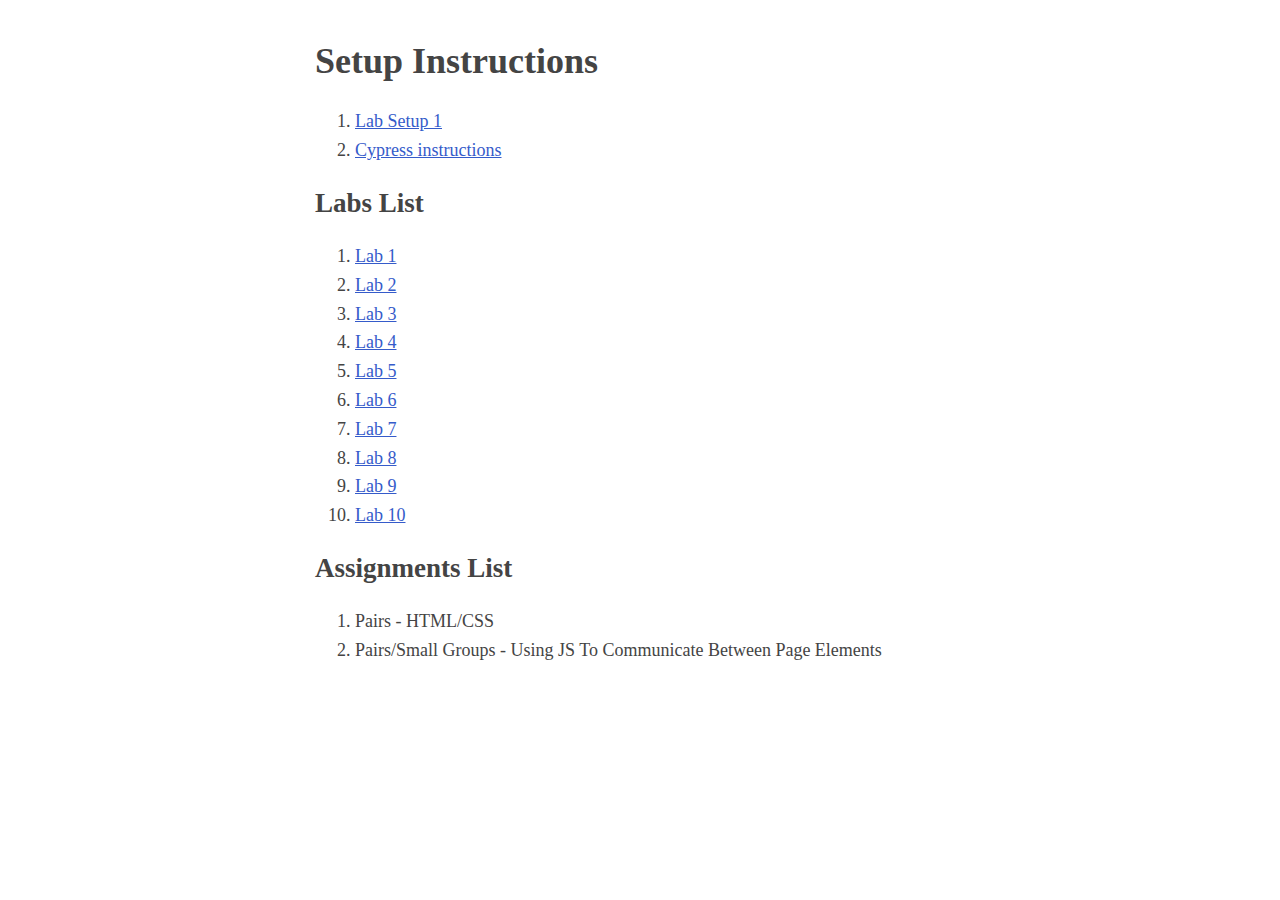
<file: public/index.html>
<html lang="en">
    <head>
        <title>Labs Index</title>
        <link rel="stylesheet" href="base_style.css">
    </head>
    <body>
        <h1>Setup Instructions</h1>
        <ol>
            <li><a href="setup_instructions.html">Lab Setup 1</a></li>
            <li><a href="cypress_instructions.html">Cypress instructions</a></li>
        </ol>
            
        <h2>Labs List</h2>
        <ol>
            <li><a href="/lab_1">Lab 1</a></li>
            <li><a href="/lab_2">Lab 2</a></li>
            <li><a href="/lab_3">Lab 3</a></li>
            <li><a href="/lab_4">Lab 4</a></li>
            <li><a href="/lab_5">Lab 5</a></li>
            <li><a href="/lab_6">Lab 6</a></li>
            <li><a href="/lab_7">Lab 7</a></li>
            <li><a href="/lab_8">Lab 8</a></li>
            <li><a href="/lab_9">Lab 9</a></li>
            <li><a href="/lab_10">Lab 10</a></li>
        </ol>
        <h2>Assignments List</h2>
        <ol>
            <li>Pairs - HTML/CSS</li>
            <li>Pairs/Small Groups - Using JS To Communicate Between Page Elements</li>
        </ol>
    </body>
</html>
</file>
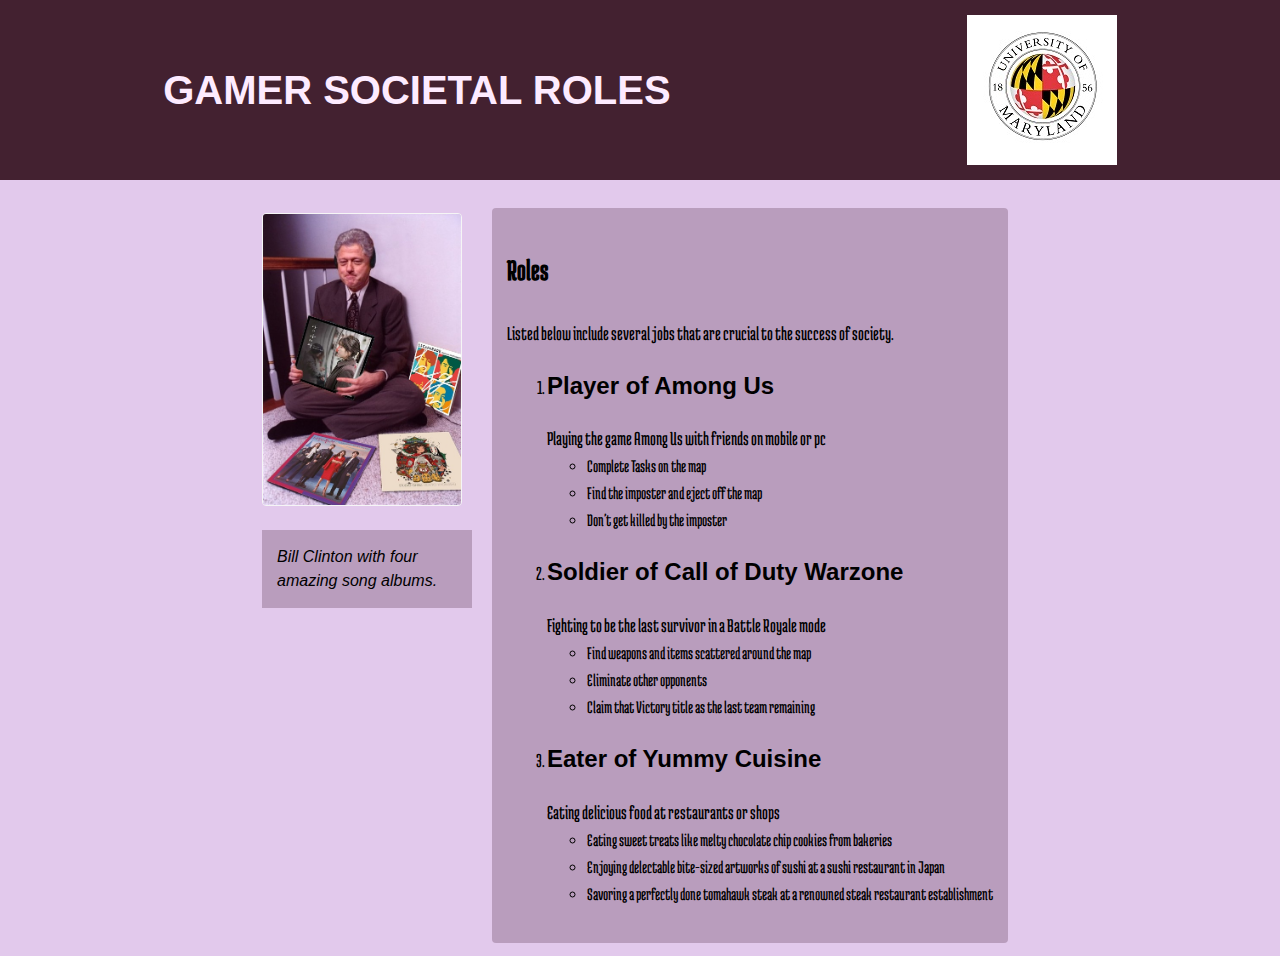
<file: public/asst-1/index.html>
<!DOCTYPE html>
<html lang="en">
  <head>
    <meta charset="utf-8">
    <title>Group 63 Assignment 1</title>
    <link href="https://fonts.googleapis.com/css2?family=Medula+One&display=swap" rel="stylesheet">
    <link href="styles.css" rel="stylesheet">
  </head>

  <body>
    <div class="header">
        <h1 class="heading">Gamer Societal Roles</h1>
        <img src="umd_logo.jpg" alt="UMD Logo" style="width:150px;height:150px;">
    </div>
    <div class="wrapper">
        <div class="container">
            <div class="one">
                <img class="profile-image" src="favorite-1_th.jpg" alt="Bill Clinton with four of my favorite songs or music, links to larger version of the image">
                <p class="caption">Bill Clinton with four amazing song albums.</p>
            </div>
            <div class="two">
                <h2>Roles</h2>
                <p>Listed below include several jobs that are crucial to the success of society.</p>
                <ol>
                    <li>
                        <h2 class="jobtitle">Player of Among Us</h2>
                        <div class="jobdescription">Playing the game Among Us with friends on mobile or pc</div>
                        <ul class="resp">
                            <li>Complete Tasks on the map</li>
                            <li>Find the imposter and eject off the map</li>
                            <li>Don't get killed by the imposter</li>
                        </ul>
                    </li>
                    <li>
                        <h2 class="jobtitle">Soldier of Call of Duty Warzone</h2>
                        <div class="jobdescription">Fighting to be the last survivor in a Battle Royale mode</div>
                        <ul class="resp">
                            <li>Find weapons and items scattered around the map</li>
                            <li>Eliminate other opponents</li>
                            <li>Claim that Victory title as the last team remaining</li>
                        </ul>
                    </li>
                    <li>
                        <h2 class="jobtitle">Eater of Yummy Cuisine</h2>
                        <div class="jobdescription">Eating delicious food at restaurants or shops</div>
                        <ul class="resp">
                            <li>Eating sweet treats like melty chocolate chip cookies from bakeries</li>
                            <li>Enjoying delectable bite-sized artworks of sushi at a sushi restaurant in Japan</li>
                            <li>Savoring a perfectly done tomahawk steak at a renowned steak restaurant establishment</li>
                        </ul>
                    </li>
                </ol>
            </div>
        </div>
    </div>
  </body>
</html>
</file>
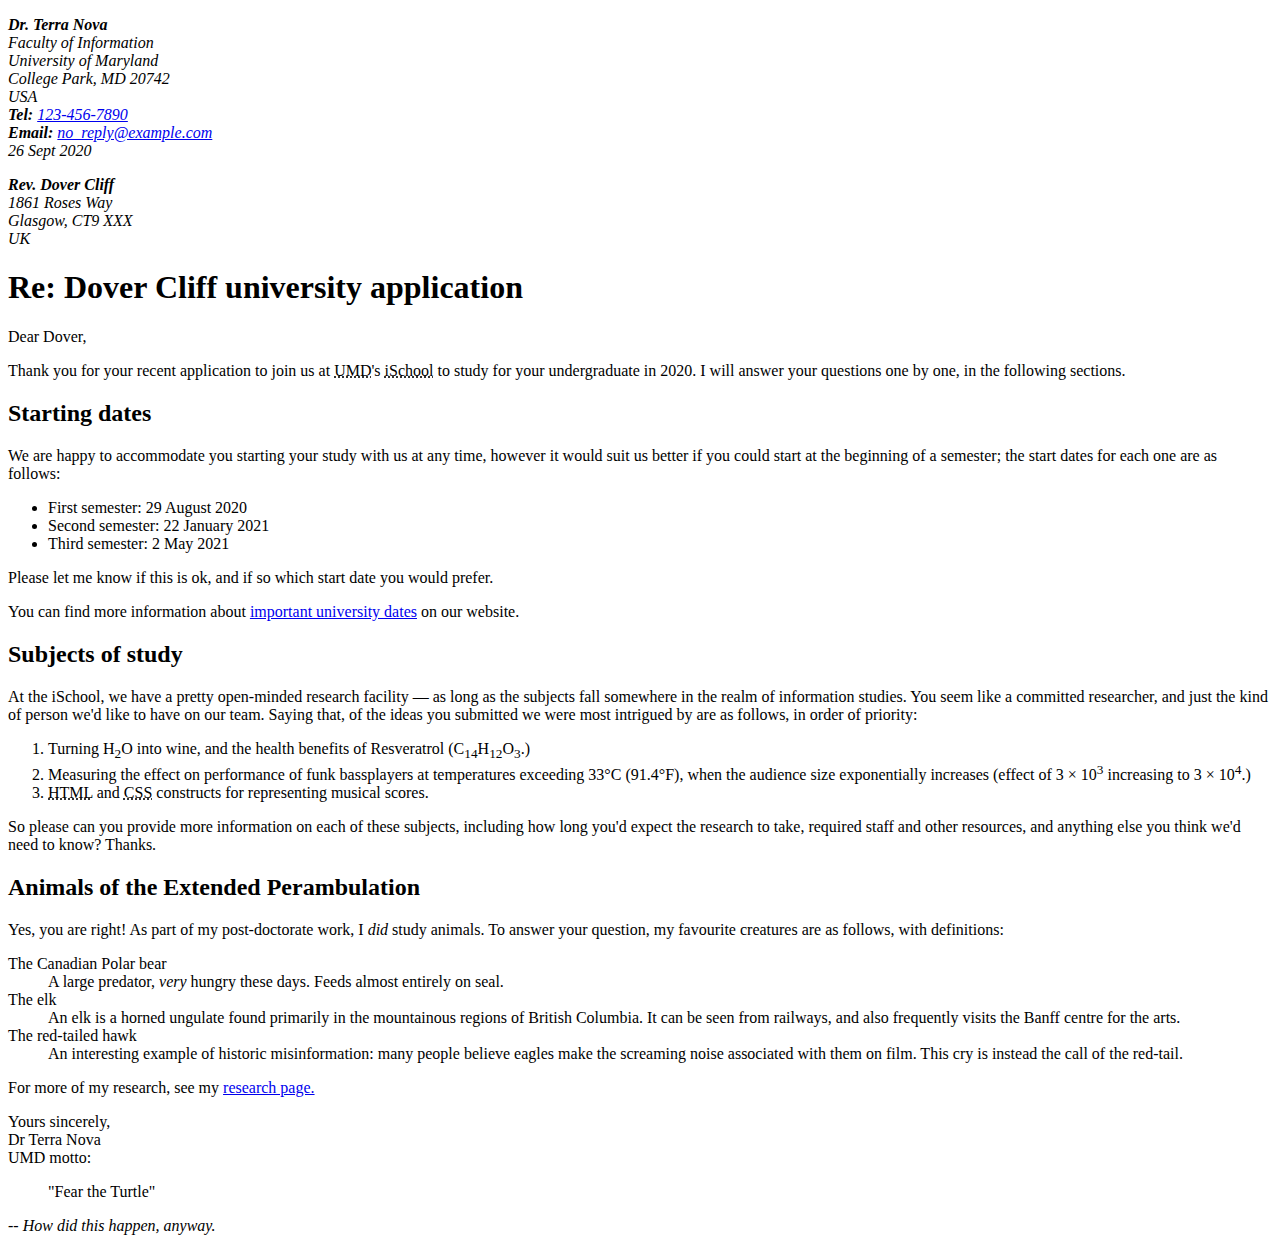
<file: public/lab_2/index.html>
<!DOCTYPE html>
<HTML lang="en">
    <head>
        <title>Christian Farley's Lab 2</title>
        <meta charset="UTF-8">
        <meta name="author" content="Christian Farley">
    </head> 
    <body>
        <address class="sender-column">
            <p><strong>Dr. Terra Nova</strong> <br>
            Faculty of Information <br>
            University of Maryland <br>
            College Park, MD 20742 <br>
            USA <br>
            <strong>Tel:</strong> <a href="tel:123-456-7890">123-456-7890</a> <br>
            <strong>Email:</strong> <a href="mailto:no_reply@example.com">no_reply@example.com</a> <br>
            <time datetime="2020-09-26">26 Sept 2020</time><br></p>
        </address>
        <address>
            <p><strong>Rev. Dover Cliff</strong> <br>
            1861 Roses Way <br>
            Glasgow, CT9 XXX <br>
            UK <br></p>
        </address>
        <h1>Re: Dover Cliff university application</h1>
        <p>Dear Dover,</p>

        <p>Thank you for your recent application to join us at <abbr title="University of Maryland">UMD</abbr>'s <abbr title="College of Information Studies">iSchool</abbr> to study for your undergraduate in 2020. I will answer your questions one by one, in the following sections.<br></p>
        <h2>Starting dates</h2>
        <p>We are happy to accommodate you starting your study with us at any time, however it would suit us better if you could start at the beginning of a semester; the start dates for each one are as follows:<br></p>
        <ul>
            <li>First semester: <time datetime="2020-08-29">29 August 2020</time></li>
            <li>Second semester: <time datetime="2021-01-22">22 January 2021</time></li>
            <li>Third semester: <time datetime="2021-05-02">2 May 2021</time></li>
        </ul>
        <p>Please let me know if this is ok, and if so which start date you would prefer.<br></p>
        <p>You can find more information about <a href="http://example.com">important university dates</a> on our website.<br></p>
        <h2>Subjects of study</h2>
        <p>At the iSchool, we have a pretty open-minded research facility — as long as the subjects fall somewhere in the realm of information studies. You seem like a committed researcher, and just the kind of person we'd like to have on our team. Saying that, of the ideas you submitted we were most intrigued by are as follows, in order of priority:<br></p>
        <ol>
            <li>Turning H<sub>2</sub>O into wine, and the health benefits of Resveratrol (C<sub>14</sub>H<sub>12</sub>O<sub>3</sub>.)</li>
            <li>Measuring the effect on performance of funk bassplayers at temperatures exceeding 33°C (91.4°F), when the audience size exponentially increases (effect of 3 × 10<sup>3</sup> increasing to 3 × 10<sup>4</sup>.)</li>
            <li><abbr title="Hypertext Markup Language">HTML</abbr> and <abbr title="Cascading Style Sheets">CSS</abbr> constructs for representing musical scores.</li>
        </ol>
        <p>So please can you provide more information on each of these subjects, including how long you'd expect the research to take, required staff and other resources, and anything else you think we'd need to know? Thanks.<br></p>
        <h2>Animals of the Extended Perambulation</h2>
        <p>Yes, you are right! As part of my post-doctorate work, I <em>did</em> study animals. To answer your question, my favourite creatures are as follows, with definitions:<br></p>
        <dl>
            <dt>The Canadian Polar bear</dt>
            <dd>A large predator, <em>very</em> hungry these days. Feeds almost entirely on seal.</dd>
            <dt>The elk</dt>
            <dd>An elk is a horned ungulate found primarily in the mountainous regions of British Columbia. It can be seen from railways, and also frequently visits the Banff centre for the arts.</dd>
            <dt>The red-tailed hawk</dt>
            <dd>An interesting example of historic misinformation: many people believe eagles make the screaming noise associated with them on film. This cry is instead the call of the red-tail.</dd>
        </dl>
        <p>For more of my research, see my <a href="http://umd.edu">research page.</a><br></p>
        <footer>
            <p>Yours sincerely,<br>
            Dr Terra Nova<br>
            UMD motto:</p>
            <blockquote>"Fear the Turtle"</blockquote>
            <p><cite>-- How did this happen, anyway.</cite></p>
        </footer>
    </body>
</HTML>
</file>
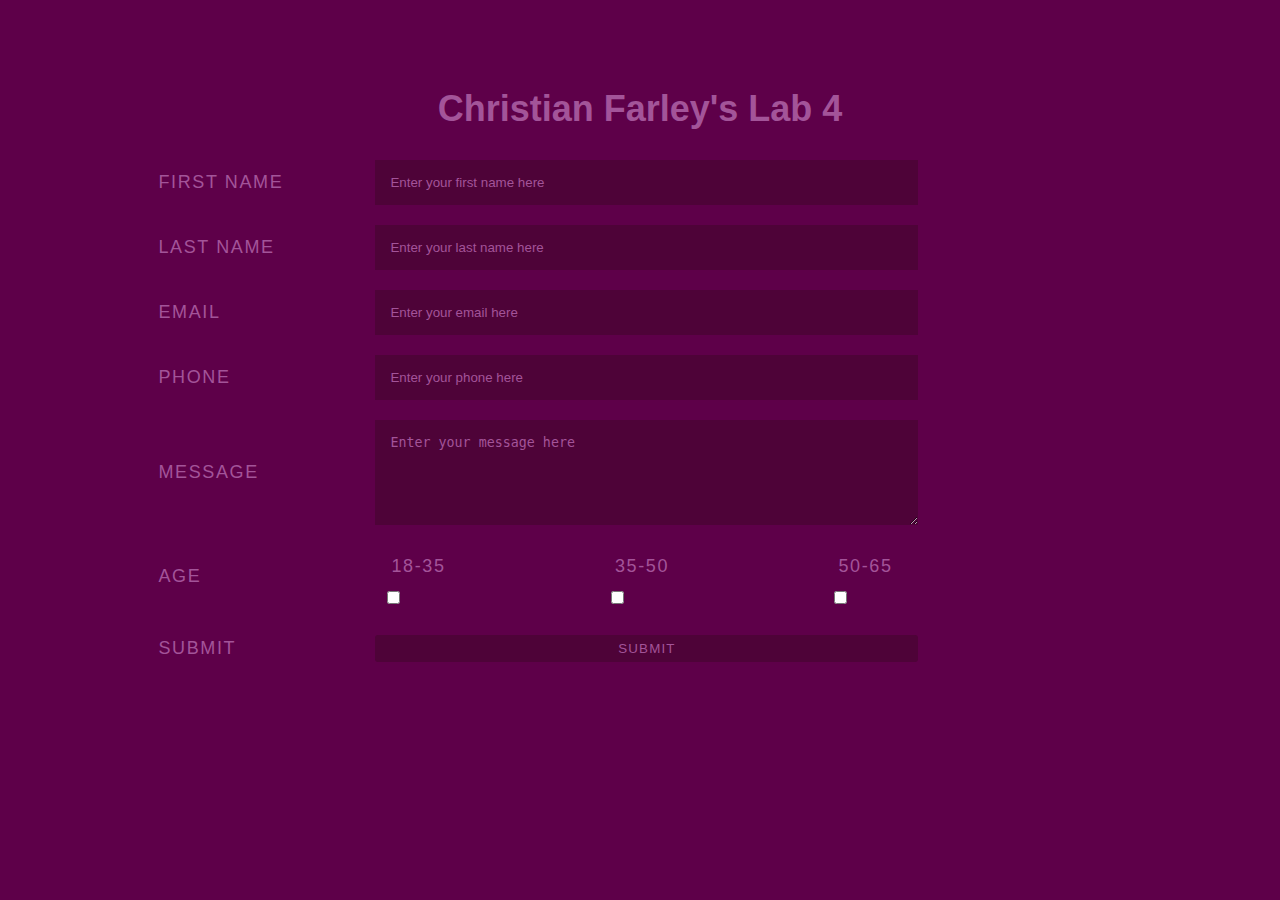
<file: public/lab_4/index.html>
<!DOCTYPE html>
<html lang="en">
  <head>
    <meta charset="utf-8">
    <title>Christian Farley's Lab 4</title>
    <link href="styles.css" rel="stylesheet">
</head>

<body>
    <div class="container">
        <div class="wrapper">
            <h1 class="heading">Christian Farley's Lab 4</h1>
            <form  action="/api" method="post">
                <ul class="flex-outer">
                  <li>
                    <label for="fname">First Name</label>
                    <input type="text" maxlength="140" id="fname" placeholder="Enter your first name here" name="first-name">
                  </li>
                  <li>
                    <label for="lname">Last Name</label>
                    <input type="text" maxlength="140" id="lname" placeholder="Enter your last name here" name="last-name">
                  </li>
                  <li>
                    <label for="email">Email</label>
                    <input type="email" id="email" placeholder="Enter your email here" name="email">
                  </li>
                  <li>
                    <label for="phone">Phone</label>
                    <input type="tel" id="phone" placeholder="Enter your phone here" name="phone">
                  </li>
                  <li>
                    <label for="message">Message</label>
                    <textarea rows="5" cols="33" id="message" placeholder="Enter your message here" name="message"></textarea>
                  </li>
                  <li>
                    <p>Age</p>
                    <ul class="flex-inner">
                      <li>
                        <label for="eighteen-to-thirtyfive">18-35</label>
                        <input type="checkbox" name="18-35" id="eighteen-to-thirtyfive">
                      </li>
                      <li>
                        <label for="thirtyfive-to-fifty">35-50</label>
                        <input type="checkbox" name="35-50" id="thirtyfive-to-fifty">
                      </li>
                      <li>
                        <label for="fifty-to-sixtyfive">50-65</label>
                        <input type="checkbox" name="50-65" id="fifty-to-sixtyfive">
                      </li>
                    </ul>
                  </li>
                  <li>
                    <label for="submit">Submit</label>
                    <button type="submit" id="submit" name="submit">Submit</button>
                  </li>
                </ul>
              </form>
        </div>    
    </div>
</body>
</file>
<file: public/base_style.css>
body {
  margin: 40px auto;
  max-width: 650px;
  line-height: 1.6;
  font-size: 18px;
  color: #444;
  padding: 0 10px;
}
h1,
h2,
h3 {
  line-height: 1.2;
}
a {
color: rgb(53 91 202);
}

a:visited{
    color:rgb(133 101 255);
}
</file>
<file: public/asst-1/styles.css>
/* colors: #e2c9ec #432130 #fdebff #C29A8D #B99DBD */
/* || General setup */

html, body {
  margin: 0;
  padding: 0;
}

html {
  font-size: 10px;
}

body {
  margin: 0 auto;
  font: normal 18px/1.5 "Fira Sans", "Helvetica Neue", sans-serif;
  background: #e2c9ec;
  flex-flow: row wrap;
}

/* || typography */

.jobtitle {
<<<<<<< HEAD
  font-size: large;
  font-family: 'Lucida Sans', 'Lucida Sans Regular', 'Lucida Grande', 'Lucida Sans Unicode', Geneva, Verdana, sans-serif;
=======
  font-family: 'Medula One', cursive;
  color: black;
  font-size: x-large;
>>>>>>> 33106ac4ae765ffdad0b78b118c9768ed1728263
}

.jobdesc {
  font-size: large;
  font-weight: 600;
}

.resp {
  font-size: large;
  font-style: normal;
}

/* || header layout */

.header {
  width: 100%;
  background-color: #432130;
  margin-bottom: 15px;
  display: flex;
  flex-direction: row;
  flex-wrap: wrap;
  flex-flow: row wrap;
  padding: 15px;
  align-items: center;
  justify-content: space-around;
}

.heading {
  display: flex;
  color: #fdebff;
  text-transform: uppercase;
  justify-content: center;
  font-size: 40px;
  text-transform: uppercase;
}

.header img {
  display: flex;
  height: 60px;
  margin-right: 30px;
}

/* || main layout */

.wrapper{
  display: flex;
  align-items: center;        /*changed justify-content to align-items to fix all body div blocks centered*/
  flex-direction: column;
  flex-wrap: wrap;
  font-size: 2rem;   /*extra*/
  line-height: 1.5;  /*extra*/
  padding: 1%;       /*extra*/
}

.container {
  display: flex;
  flex-wrap: wrap;
  max-width: 960px;
  flex-direction: row;             /*changed row to column */
  align-items: flex-start;         /*changed flex-start to center*/
  justify-content: space-between;
}

.container * {
  box-sizing: border-box;
}

.profile-image {
  flex: 0 1 auto;
  width: 200px;
  /* margin-right: auto; */         /*Removed this so that no weird empty space separating image and <p>*/
  border: solid 1px whitesmoke;
  border-radius: 4px;
}

.caption{
  font-style: italic;
  font-size: medium;
  padding: 15px;
  align-items: center;
  background-color: #B99DBD;
  font-family: 'Roboto Condensed', sans-serif;
  color: black;
}

.one, .two{
  align-items: space-around;
  border-radius: 4px;
  padding: 5px;
  margin-right: 15px;
}

.one {
  flex: 0 1 auto;              /*added this now */
  width: 220px;
  margin-right: 15px;
}

.two {
  flex: 0 2 auto;              /*added this now */
  background-color: #B99DBD;
  font-family: 'Medula One', cursive;
  color: black;
  padding: 15px;
}

@media screen and (max-width:1000px) {
  .container {
    justify-content: center;
  }

  .one {
    display: flex;             /*added this now */
    flex-direction: row;       /*added this now */
    flex-wrap: wrap;           /*added this now */
    align-items: center;       /*added this now */
    flex: 1 0 auto;
    margin-right: 0px;
<<<<<<< HEAD
    justify-content: center;
  }
} 
=======
    margin-bottom: 15px;
    justify-content: space-evenly;   /*changed to space-evenly from center*/
  }                     
}
>>>>>>> 33106ac4ae765ffdad0b78b118c9768ed1728263
</file>
<file: public/lab_4/styles.css>
body {
    font: normal 18px/1.5 "Fira Sans", "Helvetica Neue", sans-serif;
    background: #5e0049;
    color: rgb(163, 84, 153);
    padding: 50px 0;
  }
  
  .heading {
    display: flex;
    justify-content: center;
  }

  .container {
    width: 80%;
    max-width: 1200px;
    margin: 0 auto;
  }
  
  .container * {
    box-sizing: border-box;
  }
  
  .flex-outer,
  .flex-inner {
    list-style-type: none;
    padding: 0px 16px;
  }
  
  .flex-outer {
    max-width: 800px;
    margin: 0;
  }
  
  .flex-outer li,
  .flex-inner {
    display: flex;
    flex-wrap: wrap;
    align-items: center;
  }
  
  .flex-inner {
    padding: 0 8px;
    justify-content: space-between;  
  }
  
  .flex-outer > li:not(:last-child) {
    margin-bottom: 20px;
  }
  
  .flex-outer li label,
  .flex-outer li p {
    padding: 8px;
    font-weight: 300;
    letter-spacing: .09em;
    text-transform: uppercase;
  }
  
  .flex-outer > li > label,
  .flex-outer li p {
    flex: 1 0 125px;
    max-width: 225px;
  }
  
  .flex-outer > li > label + *,
  .flex-inner {
    flex: 1 0 225px;
  }
  
  .flex-outer li p {
    margin: 0;
  }
  
  .flex-outer li input:not([type='checkbox']),
  .flex-outer li textarea {
    padding: 15px;
    border: none;
    background: rgb(78, 3, 56);
    color: rgb(163, 84, 153);
  }
  
  .flex-outer li button {
    margin-left: 0;
    padding: 6px 12px;
    border: none;
    background: rgb(78, 3, 56);
    color: rgb(163, 84, 153);
    text-transform: uppercase;
    letter-spacing: .09em;
    border-radius: 3px;
  }
  
  .flex-inner li {
    width: 80px;
  }

  ::placeholder { /* Chrome, Firefox, Opera, Safari 10.1+ */
    color: rgb(163, 84, 153);
    opacity: 1; /* Firefox */
  }
  
  :-ms-input-placeholder { /* Internet Explorer 10-11 */
    color: rgb(163, 84, 153);
  }
  
  ::-ms-input-placeholder { /* Microsoft Edge */
    color: rgb(163, 84, 153);
  }
</file>
